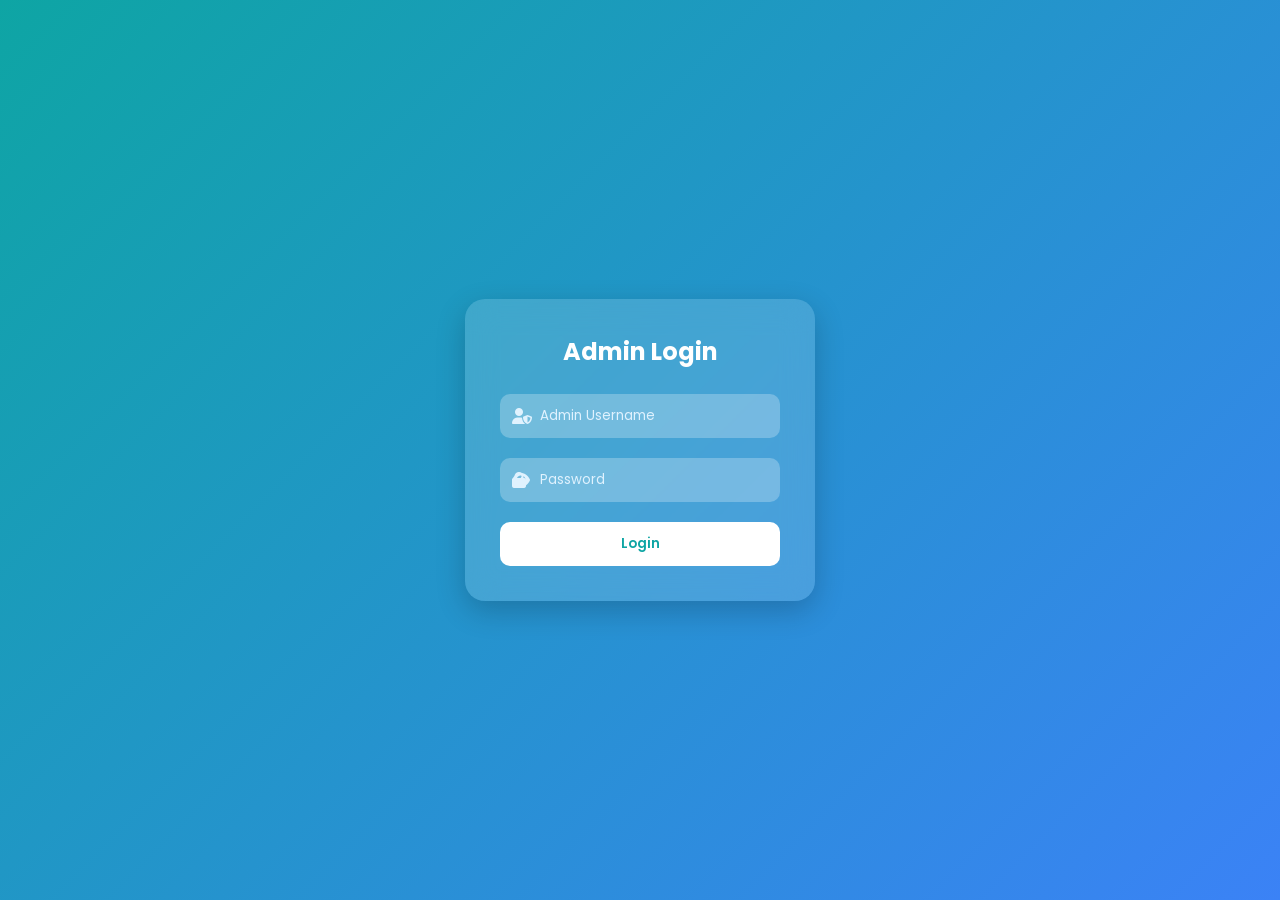
<file: admin-login.html>
<!DOCTYPE html>
<html lang="en">

<head>
<meta charset="UTF-8">
<meta name="viewport" content="width=device-width, initial-scale=1.0">

<title>Admin Login - MediFlow</title>

<link href="https://fonts.googleapis.com/css2?family=Poppins:wght@300;400;500;600&display=swap" rel="stylesheet">

<link rel="stylesheet" href="https://cdnjs.cloudflare.com/ajax/libs/font-awesome/6.5.0/css/all.min.css">

<style>

/* RESET */
*{
margin:0;
padding:0;
box-sizing:border-box;
font-family:'Poppins', sans-serif;
}

/* BACKGROUND */
body{
height:100vh;
display:flex;
justify-content:center;
align-items:center;
background:linear-gradient(135deg,#0ea5a4,#3b82f6);
}

/* CONTAINER */
.login-container{
width:350px;
padding:35px;
border-radius:20px;
background:rgba(255,255,255,0.15);
backdrop-filter:blur(15px);
box-shadow:0 10px 30px rgba(0,0,0,0.2);
color:white;
animation:fadeIn 0.8s ease;
}

/* TITLE */
.login-container h2{
text-align:center;
margin-bottom:25px;
}

/* INPUT GROUP */
.input-group{
position:relative;
margin-bottom:20px;
}

.input-group i{
position:absolute;
top:50%;
left:12px;
transform:translateY(-50%);
color:#e0f2fe;
}

/* INPUT */
.input-group input{
width:100%;
padding:12px 40px 12px 40px;
border:none;
border-radius:10px;
outline:none;
background:rgba(255,255,255,0.25);
color:white;
}

/* PASSWORD TOGGLE */
.toggle-pass{
position:absolute;
right:12px;
top:50%;
transform:translateY(-50%);
cursor:pointer;
color:white;
}

/* PLACEHOLDER */
::placeholder{
color:#e0f2fe;
}

/* BUTTON */
button{
width:100%;
padding:12px;
border:none;
border-radius:10px;
background:white;
color:#0ea5a4;
font-weight:600;
cursor:pointer;
transition:0.3s;
}

button:hover{
transform:scale(1.05);
padding:25px;
}

/* ERROR */
.error{
color:#f87171;
font-size:14px;
margin-bottom:10px;
text-align:center;
display:none;
}

/* ANIMATION */
@keyframes fadeIn{
from{
opacity:0;
transform:translateY(20px);
}
to{
opacity:1;
transform:translateY(0);
}
}

</style>

</head>

<body>

<div class="login-container">

<h2>Admin Login</h2>

<!-- ERROR -->
<div class="error" id="errorMsg">Please fill all fields</div>

<form id="loginForm" action="AdminLoginServlet" method="post">

<div class="input-group">
<i class="fa fa-user-shield"></i>
<input type="text" id="username" name="username" placeholder="Admin Username" required>
</div>

<div class="input-group">
<i class="fa fa-lock"></i>
<input type="password" id="password" name="password" placeholder="Password" required>
<i class="fa fa-eye toggle-pass" onclick="togglePassword()"></i>
</div>

<button type="submit">Login</button>


</form>

</div>

<script>

// SHOW / HIDE PASSWORD
function togglePassword(){
const pass = document.getElementById("password");
const icon = document.querySelector(".toggle-pass");

if(pass.type === "password"){
pass.type = "text";
icon.classList.remove("fa-eye");
icon.classList.add("fa-eye-slash");
}else{
pass.type = "password";
icon.classList.remove("fa-eye-slash");
icon.classList.add("fa-eye");
}
}

// VALIDATION
document.getElementById("loginForm").addEventListener("submit", function(e){

const username = document.getElementById("username").value;
const password = document.getElementById("password").value;
const error = document.getElementById("errorMsg");

if(username.trim() === "" || password.trim() === ""){
e.preventDefault();
error.style.display = "block";
}else{
error.style.display = "none";
}

});

// SHOW ERROR FROM SERVLET
const params = new URLSearchParams(window.location.search);

if(params.get("error") === "1"){
document.getElementById("errorMsg").innerText = "Invalid Username or Password";
document.getElementById("errorMsg").style.display = "block";
}

</script>

</body>
</html>
</file>
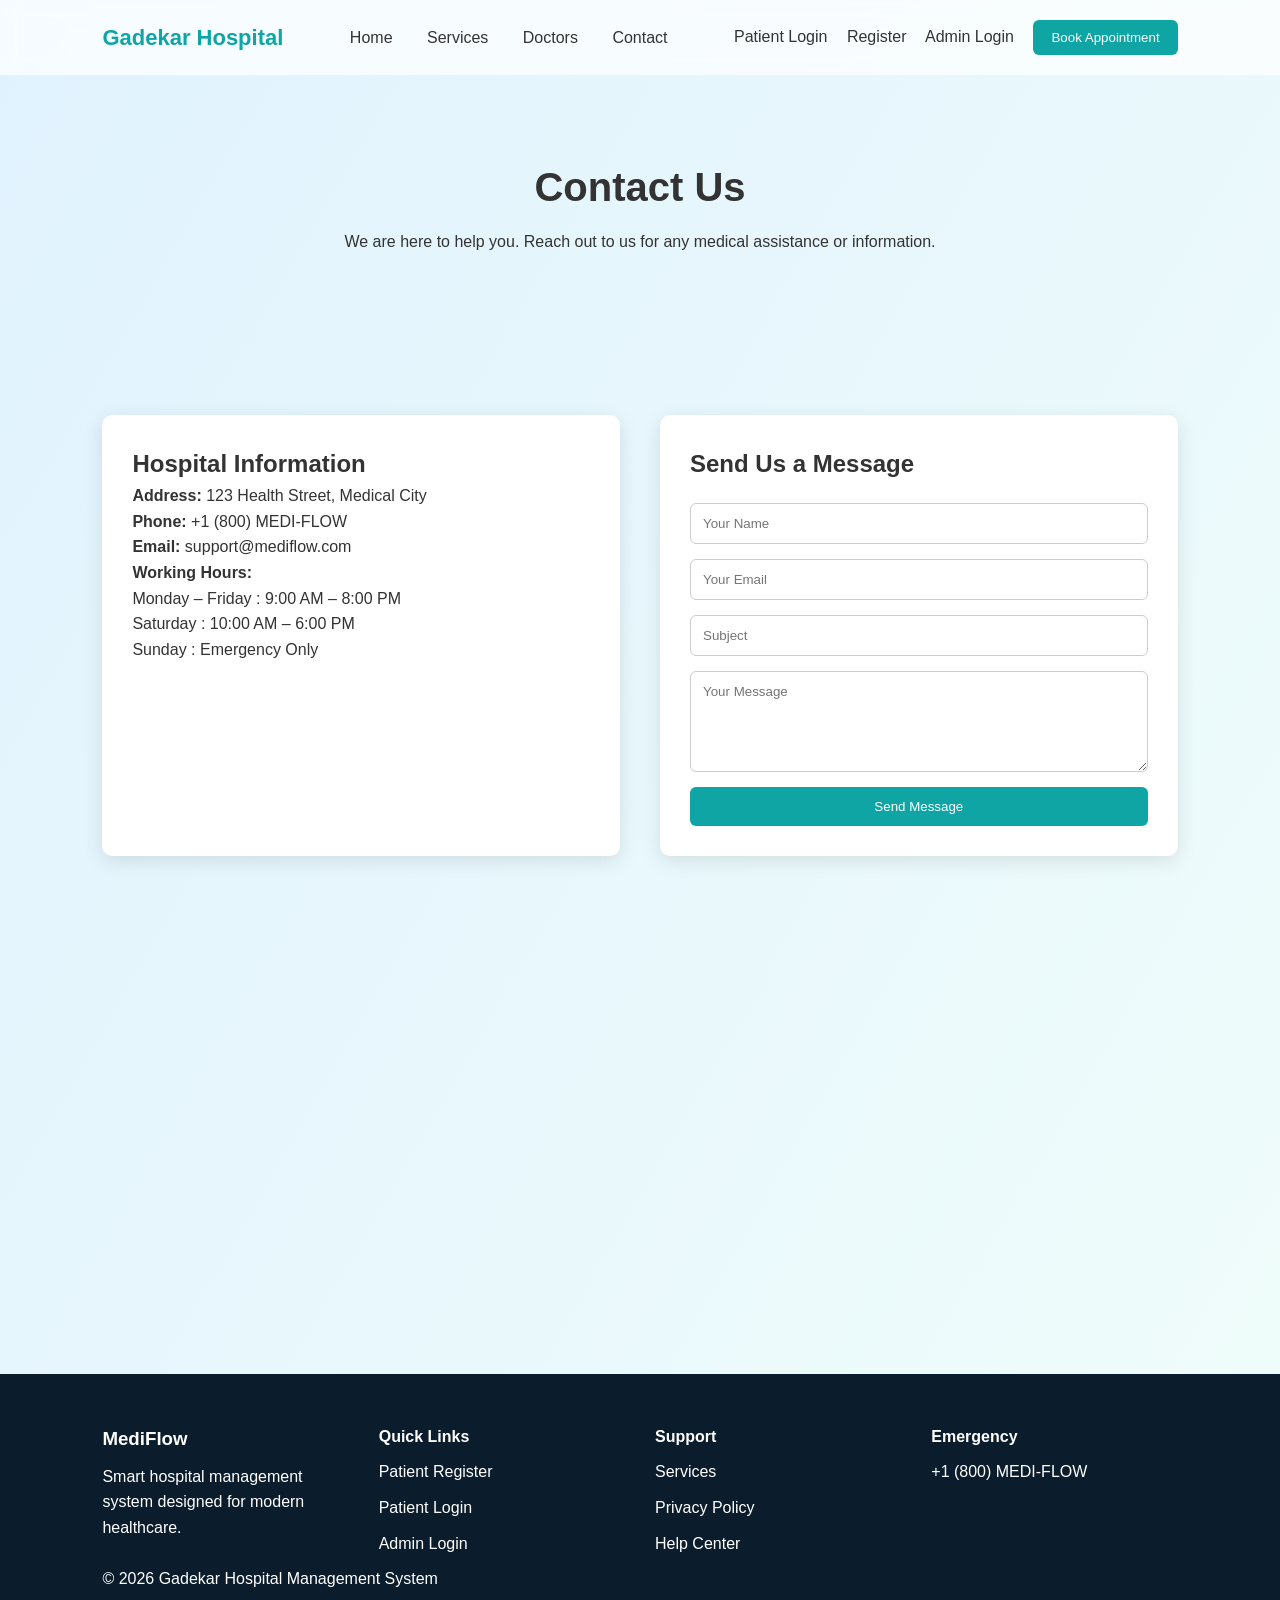
<file: contact.html>
<!DOCTYPE html>
<html lang="en">

<head>

<meta charset="UTF-8">
<meta name="viewport" content="width=device-width, initial-scale=1.0">

<title>Contact Us - Gadekar Hospital</title>

<link rel="stylesheet" href="style3.css">

</head>

<body>


<!-- NAVBAR -->

<header class="navbar">

<div class="logo">Gadekar Hospital</div>

<nav id="navMenu">

<a href="index.html">Home</a>
<a href="services.html">Services</a>
<a href="doctors.html">Doctors</a>
<a href="contact.html">Contact</a>

</nav>

<div class="nav-right">

<a href="patientLogin.jsp">Patient Login</a>
<a href="patientRegister.jsp">Register</a>
<a href="admin-login.html">Admin Login</a>

<button onclick="location.href='appointment.html'">Book Appointment</button>

</div>

</header>



<!-- PAGE HEADER -->

<section class="page-header">

<h1>Contact Us</h1>

<p>
We are here to help you. Reach out to us for any medical assistance or information.
</p>

</section>



<!-- CONTACT SECTION -->

<section class="contact-container">

<div class="contact-info">

<h2>Hospital Information</h2>

<p><strong>Address:</strong> 123 Health Street, Medical City</p>

<p><strong>Phone:</strong> +1 (800) MEDI-FLOW</p>

<p><strong>Email:</strong> support@mediflow.com</p>

<p><strong>Working Hours:</strong></p>

<p>Monday – Friday : 9:00 AM – 8:00 PM</p>
<p>Saturday : 10:00 AM – 6:00 PM</p>
<p>Sunday : Emergency Only</p>

</div>



<div class="contact-form">

<h2>Send Us a Message</h2>

<form>

<input type="text" placeholder="Your Name" required>

<input type="email" placeholder="Your Email" required>

<input type="text" placeholder="Subject">

<textarea placeholder="Your Message" rows="5"></textarea>

<button type="submit">Send Message</button>

</form>

</div>

</section>



<!-- MAP -->

<section class="map">

<iframe 
src="https://www.google.com/maps?q=hospital&output=embed"
width="100%" 
height="350" 
style="border:0;">
</iframe>

</section>



<!-- FOOTER -->

<footer>

<div class="footer-grid">

<div>

<h3>MediFlow</h3>

<p>
Smart hospital management system designed for modern healthcare.
</p>

</div>


<div>

<h4>Quick Links</h4>

<p><a href="patient-register.html">Patient Register</a></p>
<p><a href="patient-login.html">Patient Login</a></p>
<p><a href="admin-login.html">Admin Login</a></p>

</div>


<div>

<h4>Support</h4>

<p><a href="services.html">Services</a></p>
<p>Privacy Policy</p>
<p>Help Center</p>

</div>


<div>

<h4>Emergency</h4>

<p>+1 (800) MEDI-FLOW</p>

</div>

</div>


<p class="copyright">
© 2026 Gadekar Hospital Management System
</p>

</footer>

</body>

</html>
</file>
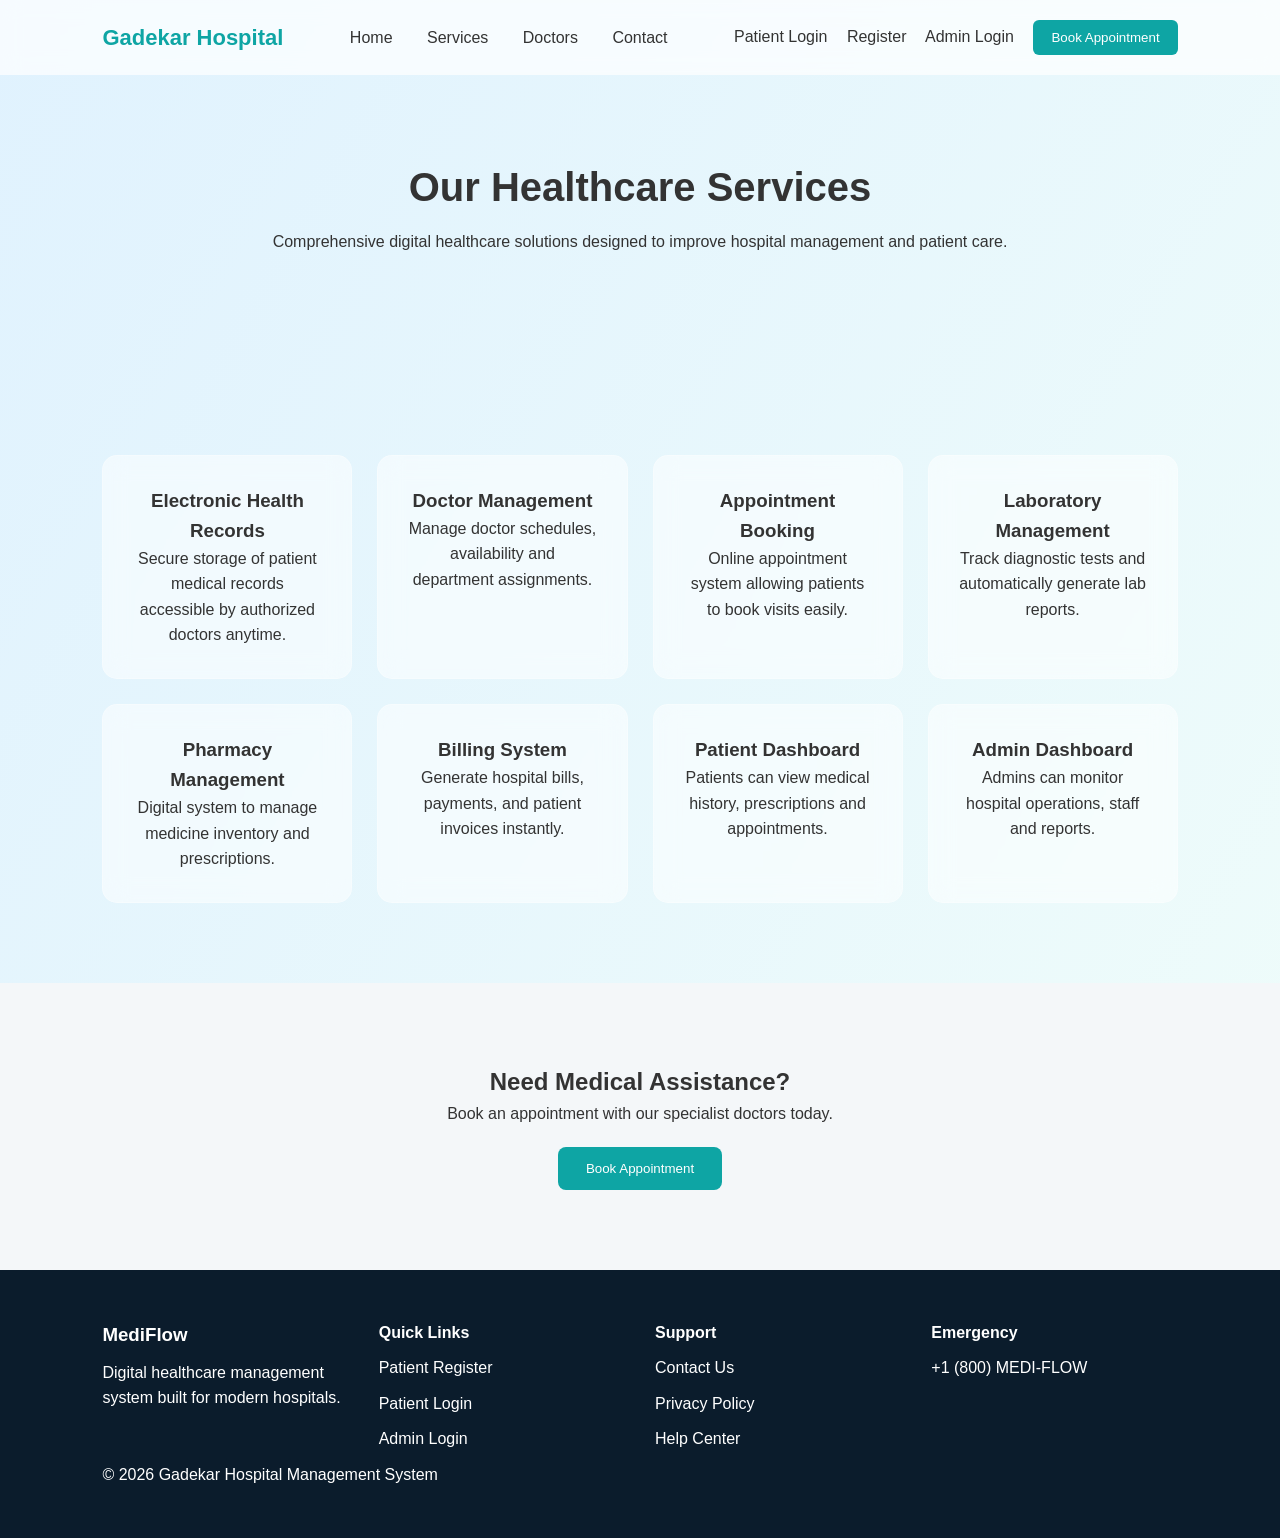
<file: services.html>
<!DOCTYPE html>
<html lang="en">

<head>

<meta charset="UTF-8">
<meta name="viewport" content="width=device-width, initial-scale=1.0">

<title>Services - Gadekar Hospital</title>

<link rel="stylesheet" href="style2.css">

</head>

<body>


<!-- NAVBAR -->

<header class="navbar">

<div class="logo">Gadekar Hospital</div>

<nav id="navMenu">

<a href="index.html">Home</a>
<a href="services.html">Services</a>
<a href="doctors.html">Doctors</a>
<a href="contact.html">Contact</a>

</nav>

<div class="nav-right">

<a href="patientLogin.jsp">Patient Login</a>
<a href="patientRegister.jsp">Register</a>
<a href="admin-login.html">Admin Login</a>

<button onclick="location.href='appointment.html'">Book Appointment</button>

</div>

</header>



<!-- PAGE HEADER -->

<section class="page-header">

<h1>Our Healthcare Services</h1>

<p>
Comprehensive digital healthcare solutions designed to improve
hospital management and patient care.
</p>

</section>



<!-- SERVICES GRID -->

<section class="services">

<div class="service-grid">


<div class="glass-card">

<h3>Electronic Health Records</h3>

<p>
Secure storage of patient medical records accessible by
authorized doctors anytime.
</p>

</div>



<div class="glass-card">

<h3>Doctor Management</h3>

<p>
Manage doctor schedules, availability and department assignments.
</p>

</div>



<div class="glass-card">

<h3>Appointment Booking</h3>

<p>
Online appointment system allowing patients to book visits easily.
</p>

</div>



<div class="glass-card">

<h3>Laboratory Management</h3>

<p>
Track diagnostic tests and automatically generate lab reports.
</p>

</div>



<div class="glass-card">

<h3>Pharmacy Management</h3>

<p>
Digital system to manage medicine inventory and prescriptions.
</p>

</div>



<div class="glass-card">

<h3>Billing System</h3>

<p>
Generate hospital bills, payments, and patient invoices instantly.
</p>

</div>



<div class="glass-card">

<h3>Patient Dashboard</h3>

<p>
Patients can view medical history, prescriptions and appointments.
</p>

</div>



<div class="glass-card">

<h3>Admin Dashboard</h3>

<p>
Admins can monitor hospital operations, staff and reports.
</p>

</div>


</div>

</section>



<!-- CALL TO ACTION -->

<section class="cta">

<h2>Need Medical Assistance?</h2>

<p>
Book an appointment with our specialist doctors today.
</p>

<button onclick="location.href='appointment.html'">
Book Appointment
</button>

</section>



<!-- FOOTER -->

<footer>

<div class="footer-grid">

<div>

<h3>MediFlow</h3>

<p>
Digital healthcare management system built for modern hospitals.
</p>

</div>


<div>

<h4>Quick Links</h4>

<p><a href="patient-register.html">Patient Register</a></p>
<p><a href="patient-login.html">Patient Login</a></p>
<p><a href="admin-login.html">Admin Login</a></p>

</div>


<div>

<h4>Support</h4>

<p><a href="contact.html">Contact Us</a></p>
<p>Privacy Policy</p>
<p>Help Center</p>

</div>


<div>

<h4>Emergency</h4>

<p>+1 (800) MEDI-FLOW</p>

</div>

</div>


<p class="copyright">

© 2026 Gadekar Hospital Management System

</p>

</footer>


<script src="script.js"></script>

</body>

</html>
</file>
<file: style3.css>
/* GLOBAL RESET */

*{
margin:0;
padding:0;
box-sizing:border-box;
font-family:Arial, Helvetica, sans-serif;
}

body{
background:linear-gradient(120deg,#e0f2fe,#f0fdfa);
color:#333;
line-height:1.6;
}



/* NAVBAR */

.navbar{
display:flex;
justify-content:space-between;
align-items:center;
padding:20px 8%;
background:rgba(255,255,255,0.7);
backdrop-filter:blur(10px);
position:sticky;
top:0;
z-index:1000;
}

.logo{
font-size:22px;
font-weight:bold;
color:#0ea5a4;
}

nav a{
margin:0 15px;
text-decoration:none;
color:#333;
font-weight:500;
}

nav a:hover{
color:#0ea5a4;
}

.nav-right a{
margin-right:15px;
text-decoration:none;
color:#333;
}

.nav-right button{
padding:10px 18px;
background:#0ea5a4;
border:none;
border-radius:6px;
color:white;
cursor:pointer;
}



/* HERO SECTION */

.hero{
height:80vh;
display:flex;
justify-content:center;
align-items:center;
text-align:center;
padding:20px;
}

.hero h1{
font-size:50px;
margin-bottom:20px;
}

.hero span{
color:#0ea5a4;
}

.hero p{
max-width:600px;
margin:auto;
}

.hero-buttons{
margin-top:25px;
}

.main-btn{
padding:14px 28px;
border:none;
background:#0ea5a4;
color:white;
border-radius:8px;
cursor:pointer;
margin-right:10px;
transition:0.3s;
}

.secondary-btn{
padding:14px 28px;
border:none;
background:white;
border-radius:8px;
cursor:pointer;
}

.main-btn:hover{
transform:scale(1.05);
}



/* STATS */

.stats{
display:flex;
justify-content:center;
gap:40px;
padding:50px 20px;
}

.stat-box{
background:white;
padding:30px;
border-radius:10px;
text-align:center;
box-shadow:0 5px 20px rgba(0,0,0,0.1);
}

.stat-box h2{
color:#0ea5a4;
font-size:32px;
}



/* SERVICES */

.services{
padding:80px 8%;
text-align:center;
}

.subtitle{
margin-top:10px;
margin-bottom:40px;
color:#555;
}

.service-grid{
display:grid;
grid-template-columns:repeat(4,1fr);
gap:25px;
margin-top:40px;
}

.glass-card{
padding:30px;
border-radius:15px;
background:rgba(255,255,255,0.5);
backdrop-filter:blur(12px);
border:1px solid rgba(255,255,255,0.3);
transition:0.3s;
}

.glass-card:hover{
transform:translateY(-10px);
box-shadow:0 10px 30px rgba(0,0,0,0.1);
}



/* DOCTORS */

.doctors{
padding:80px 8%;
text-align:center;
}

.doctor-grid{
display:grid;
grid-template-columns:repeat(3,1fr);
gap:30px;
margin-top:40px;
}

.doctor-card{
background:white;
border-radius:12px;
overflow:hidden;
box-shadow:0 5px 20px rgba(0,0,0,0.1);
transition:0.3s;
}

.doctor-card:hover{
transform:translateY(-10px);
}

.doctor-card img{
width:100%;
height:220px;
object-fit:cover;
}

.doctor-card h3{
margin-top:10px;
}

.doctor-card p{
color:#777;
}

.doctor-card button{
margin:15px;
padding:10px 20px;
background:#0ea5a4;
color:white;
border:none;
border-radius:6px;
cursor:pointer;
}



/* PAGE HEADER */

.page-header{
text-align:center;
padding:80px 20px;
}

.page-header h1{
font-size:40px;
margin-bottom:10px;
}



/* APPOINTMENT */

.appointment{
padding:80px 8%;
text-align:center;
}

form{
max-width:500px;
margin:auto;
display:flex;
flex-direction:column;
gap:15px;
margin-top:30px;
}

input,select,textarea{
padding:12px;
border-radius:6px;
border:1px solid #ccc;
}

form button{
background:#0ea5a4;
color:white;
padding:12px;
border:none;
border-radius:6px;
cursor:pointer;
}



/* CONTACT */

.contact-container{
display:flex;
justify-content:space-between;
padding:80px 8%;
gap:40px;
}

.contact-info{
flex:1;
background:white;
padding:30px;
border-radius:10px;
box-shadow:0 5px 20px rgba(0,0,0,0.1);
}

.contact-form{
flex:1;
background:white;
padding:30px;
border-radius:10px;
box-shadow:0 5px 20px rgba(0,0,0,0.1);
}

.contact-form form{
display:flex;
flex-direction:column;
gap:15px;
margin-top:20px;
}

.contact-form button{
background:#0ea5a4;
color:white;
padding:12px;
border:none;
border-radius:6px;
cursor:pointer;
}



/* MAP */

.map{
padding:40px 8%;
}

.map iframe{
border-radius:10px;
}



/* CTA */

.cta{
text-align:center;
padding:80px;
background:#f4f7f9;
}

.cta button{
padding:14px 28px;
border:none;
background:#0ea5a4;
color:white;
border-radius:8px;
cursor:pointer;
margin-top:20px;
}



/* FOOTER */

footer{
background:#0b1c2c;
color:white;
padding:50px 8%;
}

.footer-grid{
display:grid;
grid-template-columns:repeat(4,1fr);
gap:30px;
}

.footer-grid a{
color:white;
text-decoration:none;
}

.footer-grid a:hover{
text-decoration:underline;
}

footer p{
margin-top:10px;
}

copyright{
text-align:center;
display:block;
margin-top:30px;
}



/* RESPONSIVE DESIGN */

@media(max-width:900px){

.service-grid{
grid-template-columns:1fr 1fr;
}

.doctor-grid{
grid-template-columns:1fr;
}

.stats{
flex-direction:column;
align-items:center;
}

.contact-container{
flex-direction:column;
}

.navbar{
flex-direction:column;
gap:10px;
}

nav{
text-align:center;
}

}
</file>
<file: style2.css>
/* GLOBAL */

*{
margin:0;
padding:0;
box-sizing:border-box;
font-family:Arial, Helvetica, sans-serif;
}

body{
background:linear-gradient(120deg,#e0f2fe,#f0fdfa);
color:#333;
line-height:1.6;
}



/* NAVBAR */

.navbar{
display:flex;
justify-content:space-between;
align-items:center;
padding:20px 8%;
background:rgba(255,255,255,0.7);
backdrop-filter:blur(10px);
position:sticky;
top:0;
z-index:1000;
}

.logo{
font-size:22px;
font-weight:bold;
color:#0ea5a4;
}

nav a{
margin:0 15px;
text-decoration:none;
color:#333;
font-weight:500;
}

nav a:hover{
color:#0ea5a4;
}

.nav-right a{
margin-right:15px;
text-decoration:none;
color:#333;
}

.nav-right button{
padding:10px 18px;
background:#0ea5a4;
border:none;
border-radius:6px;
color:white;
cursor:pointer;
}



/* HERO */

.hero{
height:80vh;
display:flex;
justify-content:center;
align-items:center;
text-align:center;
padding:20px;
}

.hero h1{
font-size:50px;
margin-bottom:20px;
}

.hero span{
color:#0ea5a4;
}

.hero p{
max-width:600px;
margin:auto;
}

.hero-buttons{
margin-top:25px;
}

.main-btn{
padding:14px 28px;
border:none;
background:#0ea5a4;
color:white;
border-radius:8px;
cursor:pointer;
margin-right:10px;
transition:0.3s;
}

.secondary-btn{
padding:14px 28px;
border:none;
background:white;
border-radius:8px;
cursor:pointer;
}

.main-btn:hover{
transform:scale(1.05);
}



/* STATS */

.stats{
display:flex;
justify-content:center;
gap:40px;
padding:50px 20px;
}

.stat-box{
background:white;
padding:30px;
border-radius:10px;
text-align:center;
box-shadow:0 5px 20px rgba(0,0,0,0.1);
}

.stat-box h2{
color:#0ea5a4;
font-size:32px;
}



/* SERVICES */

.services{
padding:80px 8%;
text-align:center;
}

.subtitle{
margin-top:10px;
margin-bottom:40px;
color:#555;
}

.service-grid{
display:grid;
grid-template-columns:repeat(4,1fr);
gap:25px;
margin-top:40px;
}

.glass-card{
padding:30px;
border-radius:15px;
background:rgba(255,255,255,0.5);
backdrop-filter:blur(12px);
border:1px solid rgba(255,255,255,0.3);
transition:0.3s;
}

.glass-card:hover{
transform:translateY(-10px);
box-shadow:0 10px 30px rgba(0,0,0,0.1);
}



/* DOCTORS */

.doctors{
padding:80px 8%;
text-align:center;
}

.doctor-grid{
display:grid;
grid-template-columns:repeat(3,1fr);
gap:30px;
margin-top:40px;
}

.doctor-card{
background:white;
border-radius:12px;
overflow:hidden;
box-shadow:0 5px 20px rgba(0,0,0,0.1);
transition:0.3s;
}

.doctor-card:hover{
transform:translateY(-10px);
}

.doctor-card img{
width:100%;
height:220px;
object-fit:cover;
}

.doctor-card h3{
margin-top:10px;
}

.doctor-card p{
color:#777;
}

.doctor-card button{
margin:15px;
padding:10px 20px;
background:#0ea5a4;
color:white;
border:none;
border-radius:6px;
cursor:pointer;
}



/* APPOINTMENT FORM */

.appointment{
padding:80px 8%;
text-align:center;
}

form{
max-width:500px;
margin:auto;
display:flex;
flex-direction:column;
gap:15px;
margin-top:30px;
}

input,select{
padding:12px;
border-radius:6px;
border:1px solid #ccc;
}

form button{
background:#0ea5a4;
color:white;
padding:12px;
border:none;
border-radius:6px;
cursor:pointer;
}



/* SERVICES PAGE HEADER */

.page-header{
text-align:center;
padding:80px 20px;
}

.page-header h1{
font-size:40px;
margin-bottom:10px;
}



/* CALL TO ACTION */

.cta{
text-align:center;
padding:80px;
background:#f4f7f9;
}

.cta button{
padding:14px 28px;
border:none;
background:#0ea5a4;
color:white;
border-radius:8px;
cursor:pointer;
margin-top:20px;
}



/* FOOTER */

footer{
background:#0b1c2c;
color:white;
padding:50px 8%;
}

.footer-grid{
display:grid;
grid-template-columns:repeat(4,1fr);
gap:30px;
}

.footer-grid a{
color:white;
text-decoration:none;
}

.footer-grid a:hover{
text-decoration:underline;
}

footer p{
margin-top:10px;
}

copyright{
text-align:center;
display:block;
margin-top:30px;
}



/* MOBILE RESPONSIVE */

@media(max-width:900px){

.service-grid{
grid-template-columns:1fr 1fr;
}

.doctor-grid{
grid-template-columns:1fr;
}

.stats{
flex-direction:column;
align-items:center;
}

.navbar{
flex-direction:column;
gap:10px;
}

nav{
text-align:center;
}

}
</file>
